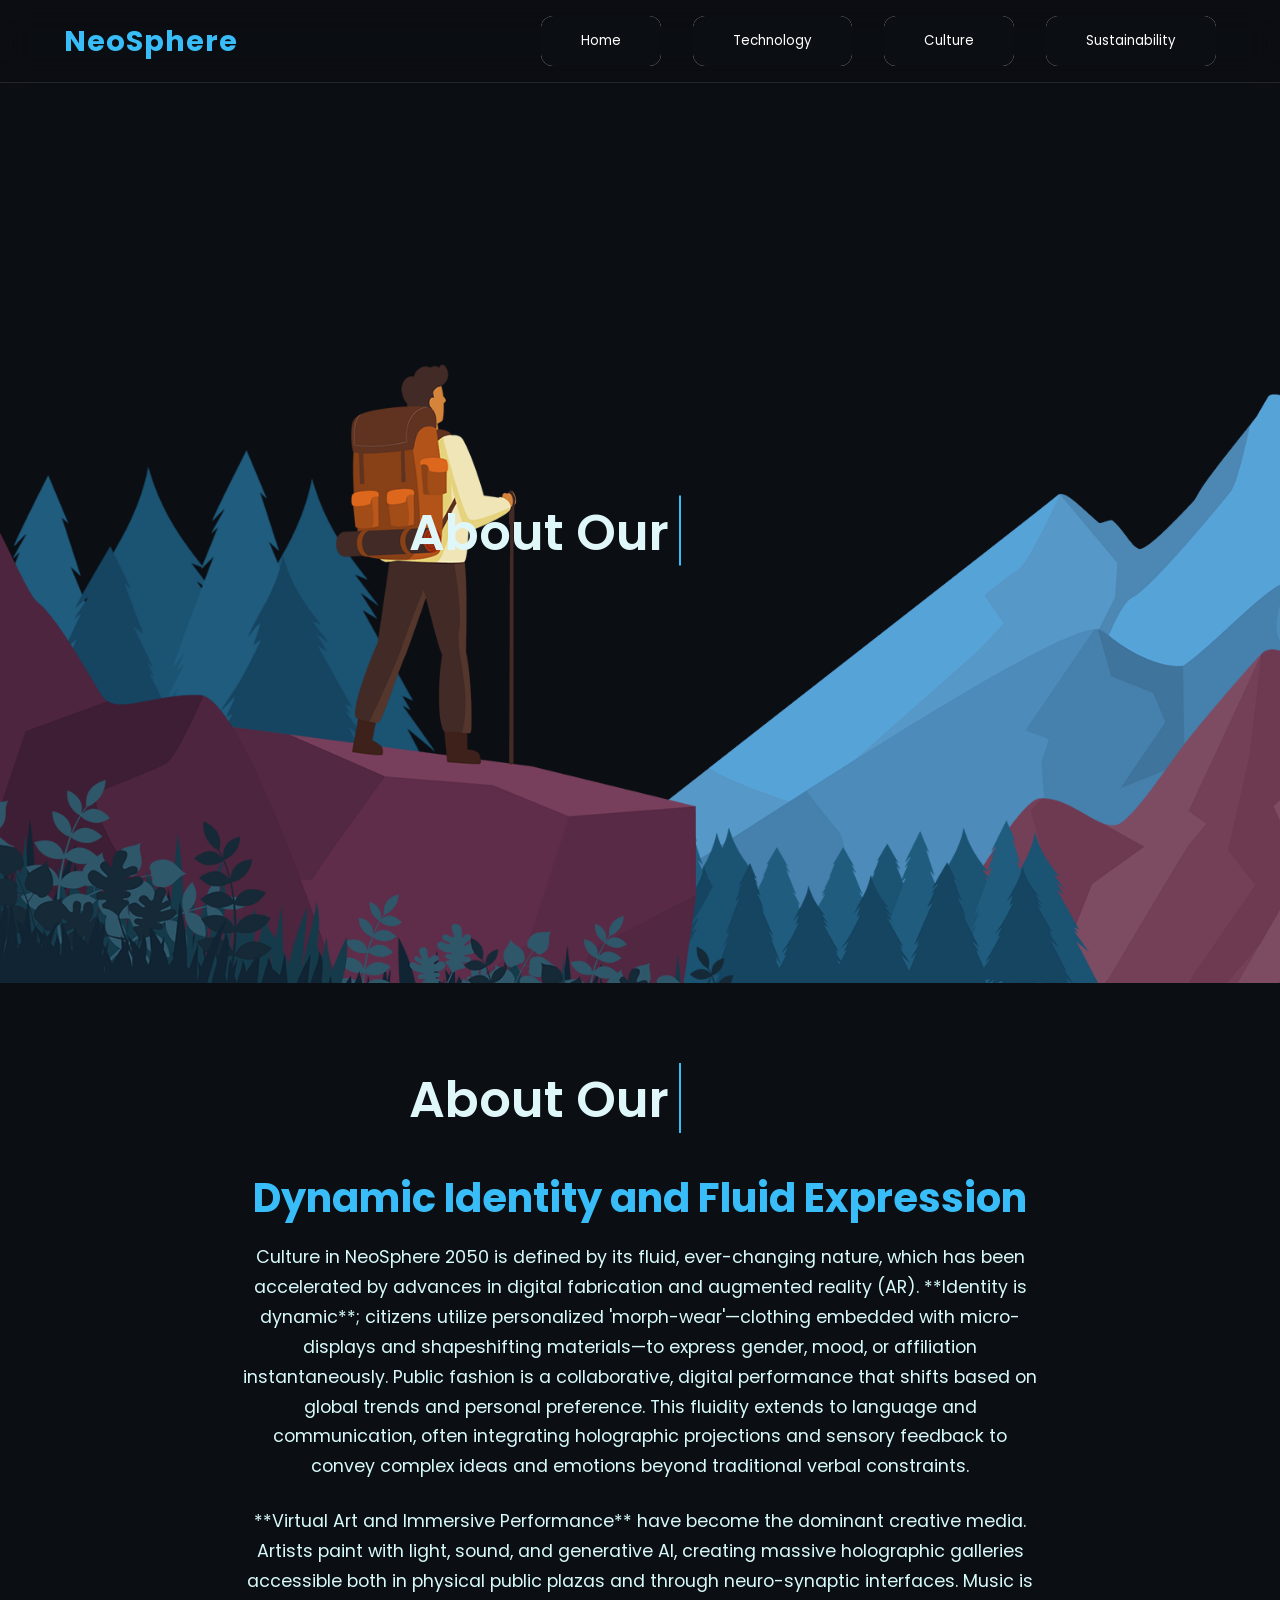
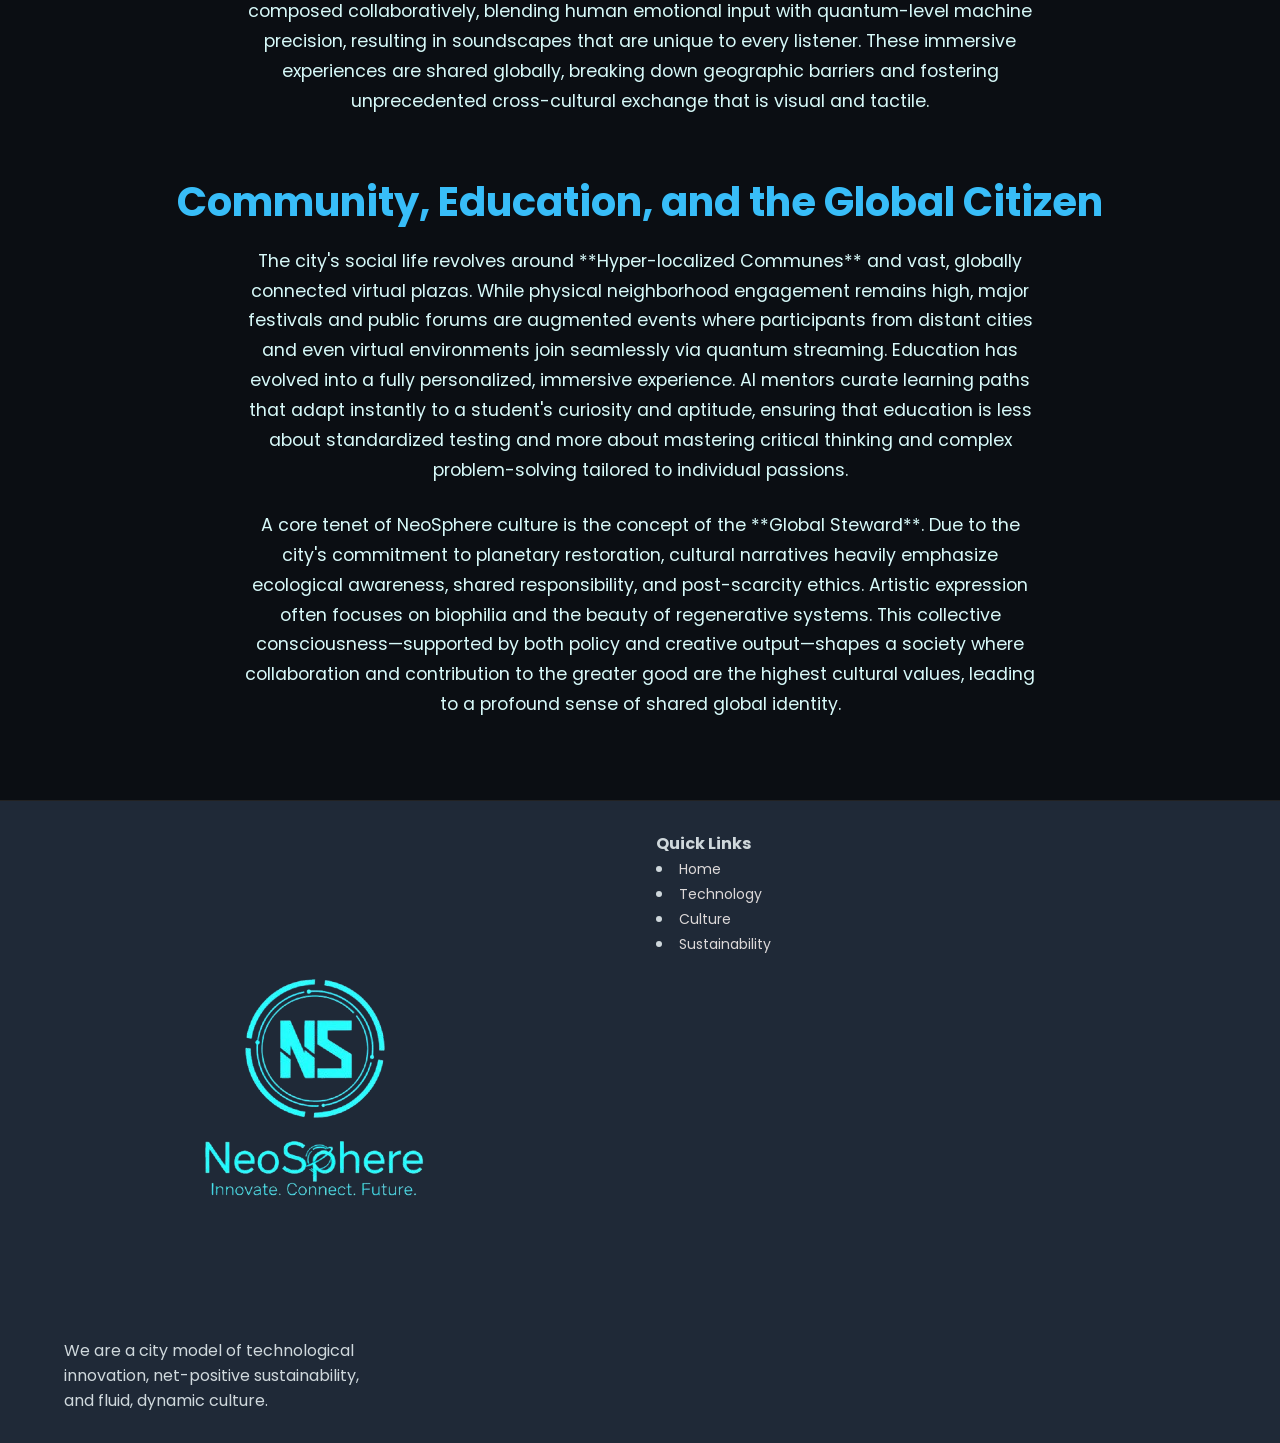
<file: culture.html>
<!DOCTYPE html>
<html lang="en">
<head>
  <meta charset="UTF-8" />
  <meta name="viewport" content="width=device-width, initial-scale=1.0" />
  <title>NeoCity 2050 — Culture</title>
  <link rel="stylesheet" href="style.css" /> 
  <link rel="stylesheet" href="https://cdnjs.cloudflare.com/ajax/libs/font-awesome/6.5.1/css/all.min.css" integrity="sha512-DTOQO9RWCH3ppGqcWaEA1BIZOC6xxalwEsw9c2QQeAIftl+Vegovlnee1c9QX4TctnWMn13TZye+giMm8e2LwA==" crossorigin="anonymous" referrerpolicy="no-referrer" />
</head>
<body class="culture-page"> 
  <nav>
    <div class="logo">NeoSphere</div>
    <ul class ="nav-links">
      <li>
          <a href="index.html" >
            <button class = "btn">Home</button>
          </a>
      </li>
      <li>
          <a href="technology.html" >
            <button class = "btn">Technology</button>
          </a>
        </li>
      <li>
          <a href="culture.html" >
            <button class = "btn">Culture</button>
          </a>
      </li>
      <li>
          <a href="sustainability.html" >
            <button class = "btn">Sustainability</button>
          </a>
      </li>
    </ul>
  </nav>

  <div class="main-content-wrapper">
      
      <section class = "parallax">
          
          <img src="Assets/monutain_01.png" id = "monutain_01">
          <img src="Assets/monutain_02.png" id = "monutain_02">
          <img src="Assets/trees_01.png" id = "trees_01">
          <img src="Assets/trees_02.png" id = "trees_02">
          <img src="Assets/man.png" id = "man">
          <img src="Assets/plants.png" id = "plants">
          
          <div class="animated-text" id="text">
            About Our <span> </span>
          </div>
          
      </section>
      
      <section class="content-intro-section">
          
          <div class="animated-text full-width-title" id="culture-title">
            About Our <span> </span>
          </div>

          <div class="para-content">
              <h2>Dynamic Identity and Fluid Expression</h2>
              <p>
                Culture in NeoSphere 2050 is defined by its fluid, ever-changing nature, which has been accelerated 
                by advances in digital fabrication and augmented reality (AR). **Identity is dynamic**; citizens utilize 
                personalized 'morph-wear'—clothing embedded with micro-displays and shapeshifting materials—to express 
                gender, mood, or affiliation instantaneously. Public fashion is a collaborative, digital performance that 
                shifts based on global trends and personal preference. This fluidity extends to language and communication, 
                often integrating holographic projections and sensory feedback to convey complex ideas and emotions beyond 
                traditional verbal constraints.
              </p><br>
              <p>
                **Virtual Art and Immersive Performance** have become the dominant creative media. Artists paint with light, sound, 
                and generative AI, creating massive holographic galleries accessible both in physical public plazas and through neuro-synaptic 
                interfaces. Music is composed collaboratively, blending human emotional input with quantum-level machine precision, resulting in 
                soundscapes that are unique to every listener. These immersive experiences are shared globally, breaking down geographic barriers 
                and fostering unprecedented cross-cultural exchange that is visual and tactile.
               </p><br>

              <h2>Community, Education, and the Global Citizen</h2>
              <p>
                The city's social life revolves around **Hyper-localized Communes** and vast, globally connected virtual plazas. While physical 
                neighborhood engagement remains high, major festivals and public forums are augmented events where participants from distant cities 
                and even virtual environments join seamlessly via quantum streaming. Education has evolved into a fully personalized, immersive 
                experience. AI mentors curate learning paths that adapt instantly to a student's curiosity and aptitude, ensuring that education 
                is less about standardized testing and more about mastering critical thinking and complex problem-solving tailored to individual passions.
              </p><br>
              <p>
                A core tenet of NeoSphere culture is the concept of the **Global Steward**. Due to the city's commitment to planetary restoration, 
                cultural narratives heavily emphasize ecological awareness, shared responsibility, and post-scarcity ethics. Artistic expression 
                often focuses on biophilia and the beauty of regenerative systems. This collective consciousness—supported by both policy and creative 
                output—shapes a society where collaboration and contribution to the greater good are the highest cultural values, leading to a profound 
                sense of shared global identity.
              </p>
          </div>
      </section>

  </div> 
  
  <footer class="footer">

    <div class = "sec-1">
      <img src="Assets/logo.png" alt="NeoSphere Logo" /> <p>We are a city model of technological innovation, net-positive sustainability, and fluid, dynamic culture.</p>
    </div>

    <div class="sec-2">
      <h4>Quick Links</h4>
          <li><a href="index.html">Home</a></li>
          <li><a href="technology.html">Technology</a></li>
          <li><a href="culture.html">Culture</a></li>
          <li><a href="sustainability.html">Sustainability</a></li>
    </div>
  </footer>

  <script src="script.js"></script> </body>
</html>
</file>
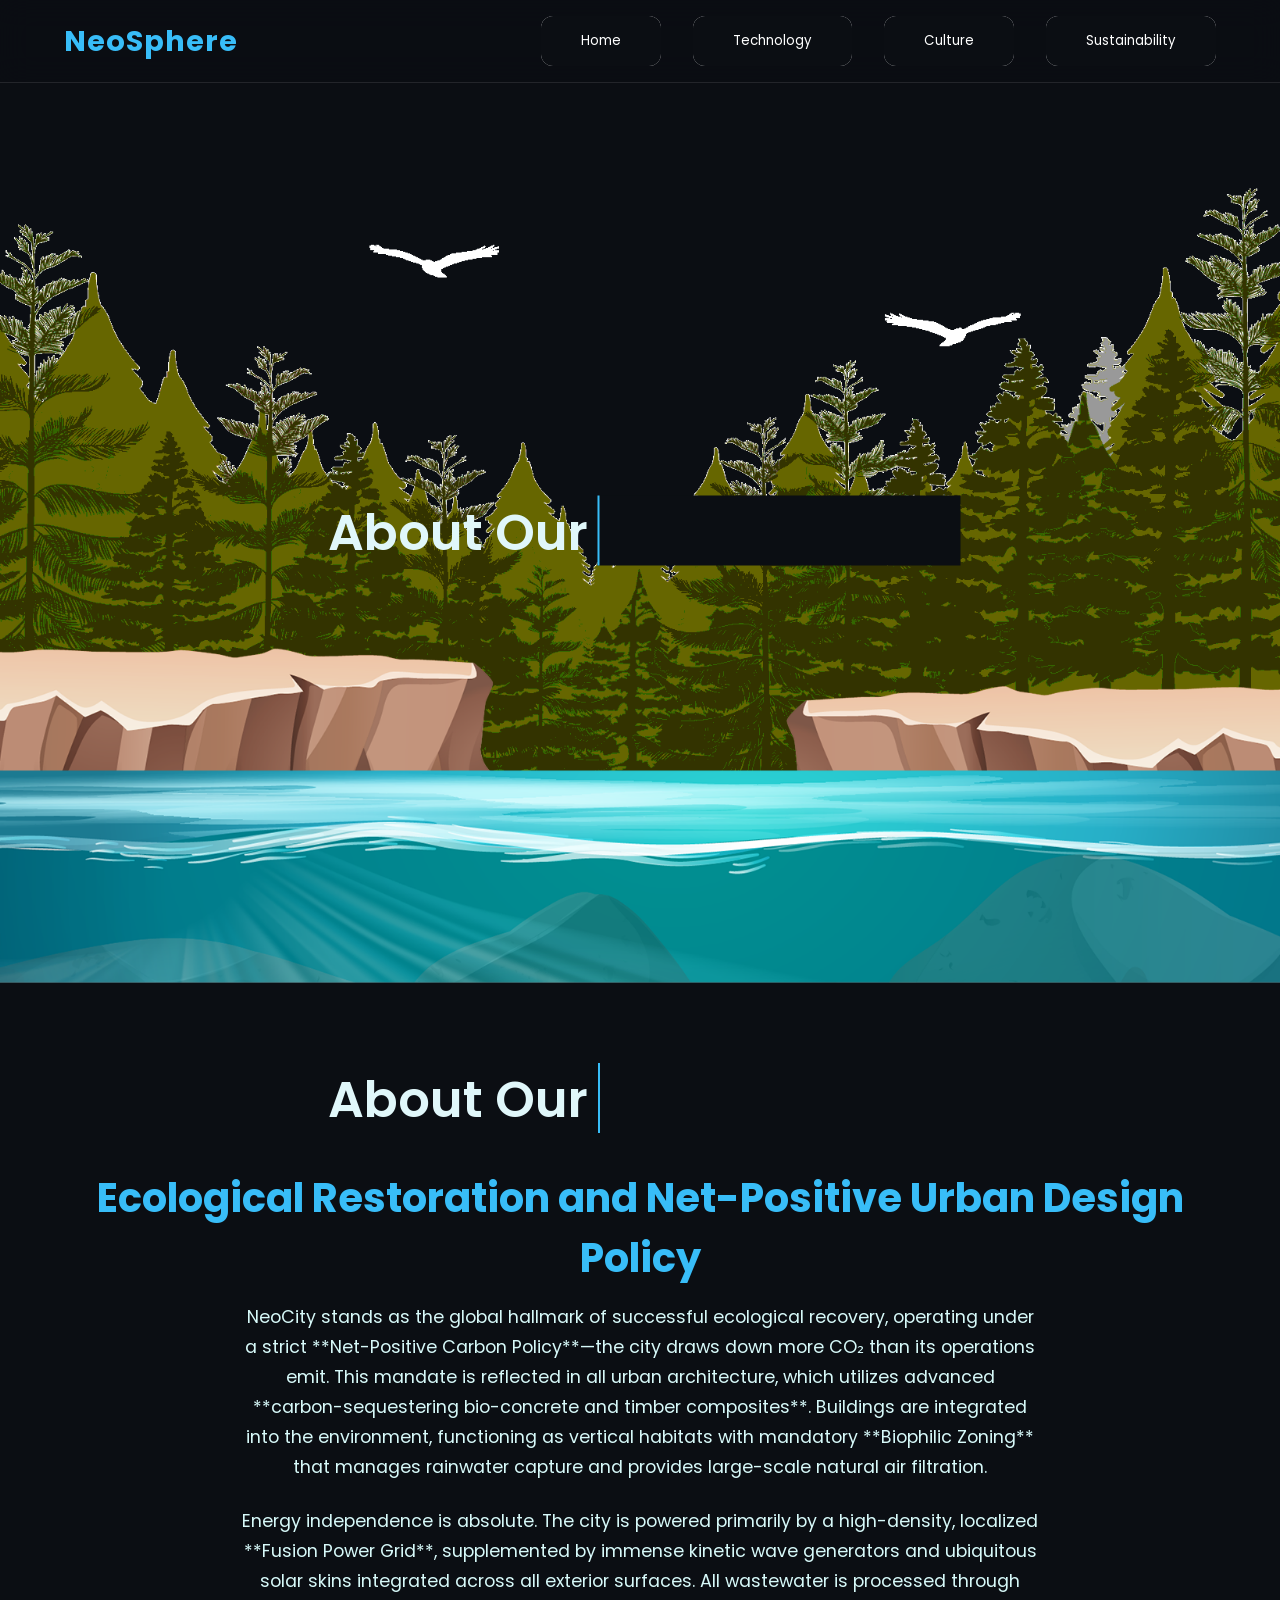
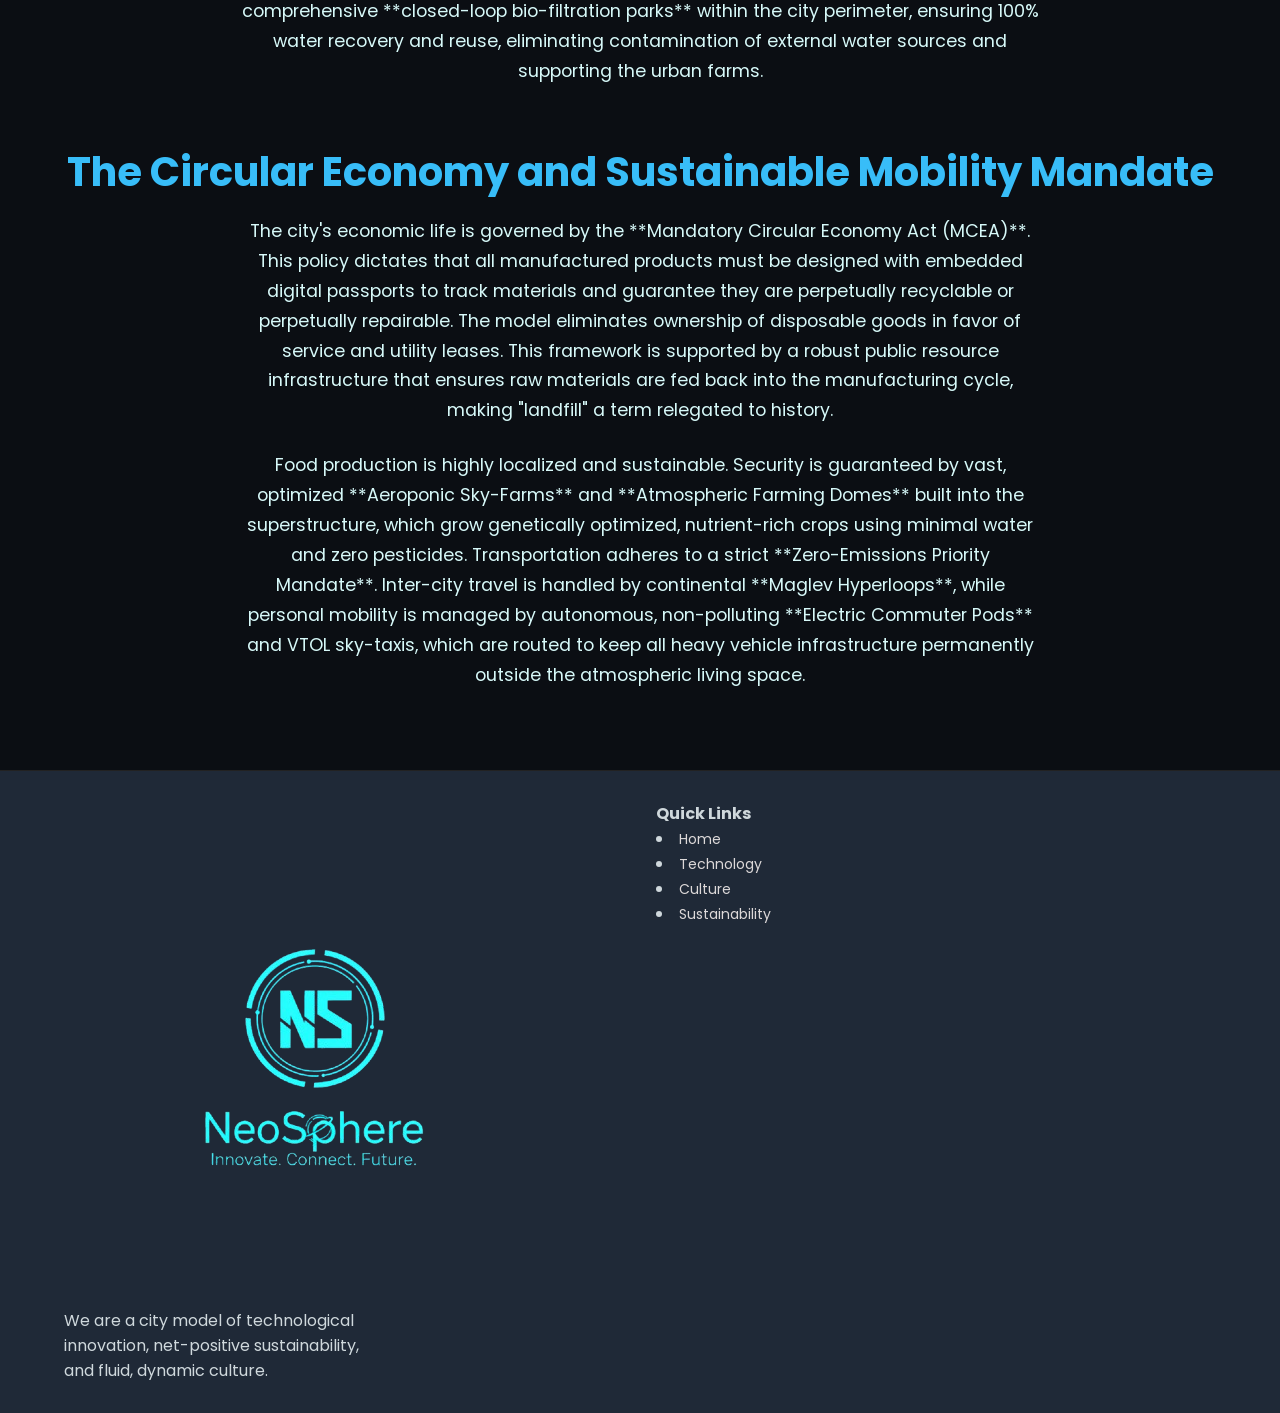
<file: sustainability.html>
<!DOCTYPE html>
<html lang="en">
<head>
  <meta charset="UTF-8" />
  <meta name="viewport" content="width=device-width, initial-scale=1.0" />
  <title>NeoCity 2050 — Sustainability</title>
  <link rel="stylesheet" href="style.css" /> 
  <link rel="stylesheet" href="https://cdnjs.cloudflare.com/ajax/libs/font-awesome/6.5.1/css/all.min.css" integrity="sha512-DTOQO9RWCH3ppGqcWaEA1BIZOC6xxalwEsw9c2QQeAIftl+Vegovlnee1c9QX4TctnWMn13TZye+giMm8e2LwA==" crossorigin="anonymous" referrerpolicy="no-referrer" />
</head>
<body class="sustainability-page"> 
  <nav>
    <div class="logo">NeoSphere</div>
    <ul class ="nav-links">
      <li>
          <a href="index.html">
            <button class = "btn">Home</button>
          </a>
      </li>
      <li>
          <a href="technology.html">
            <button class = "btn">Technology</button>
          </a>
        </li>
      <li>
          <a href="culture.html" >
            <button class = "btn">Culture</button>
          </a>
      </li>
      <li>
          <a href="sustainability.html">
            <button class = "btn">Sustainability</button>
          </a>
      </li>
    </ul>
  </nav>

  <div class="main-content-wrapper">
      
      <section class = "parallax">
          
          <img src="Assets/bird1.png" id = "bird1">
          <img src="Assets/bird2.png" id = "bird2">
          <img src="Assets/forest.png" id = "forest">
          <img src="Assets/rocks.png" id = "rocks">
          <img src="Assets/water1.png" id = "water1">
          
          <div class="animated-text" id="text">
            About Our <span> </span>
          </div>
          
      </section>
      
      <section class="content-intro-section">
          
          <div class="animated-text full-width-title" id="sustainability-title">
            About Our <span> </span>
          </div>

          <div class="para-content">
              <h2>Ecological Restoration and Net-Positive Urban Design Policy</h2>
                <p>
                  NeoCity stands as the global hallmark of successful ecological recovery, operating under a 
                  strict **Net-Positive Carbon Policy**—the city draws down more CO₂ than its operations emit. 
                  This mandate is reflected in all urban architecture, which utilizes advanced **carbon-sequestering 
                  bio-concrete and timber composites**. Buildings are integrated into the environment, functioning 
                  as vertical habitats with mandatory **Biophilic Zoning** that manages rainwater capture and provides 
                  large-scale natural air filtration.
                </p><br/>

                <p>
                  Energy independence is absolute. The city is powered primarily by a high-density, localized **Fusion 
                  Power Grid**, supplemented by immense kinetic wave generators and ubiquitous solar skins integrated 
                  across all exterior surfaces. All wastewater is processed through comprehensive **closed-loop bio-filtration 
                  parks** within the city perimeter, ensuring 100% water recovery and reuse, eliminating contamination of 
                  external water sources and supporting the urban farms.
                </p><br>
              <h2>The Circular Economy and Sustainable Mobility Mandate</h2>
                <p>
                  The city's economic life is governed by the **Mandatory Circular Economy Act (MCEA)**. This policy dictates 
                  that all manufactured products must be designed with embedded digital passports to track materials and guarantee 
                  they are perpetually recyclable or perpetually repairable. The model eliminates ownership of disposable goods 
                  in favor of service and utility leases. This framework is supported by a robust public resource infrastructure 
                  that ensures raw materials are fed back into the manufacturing cycle, making "landfill" a term relegated to history.
                </p><br/>

                <p>
                  Food production is highly localized and sustainable. Security is guaranteed by vast, optimized **Aeroponic Sky-Farms** and **Atmospheric Farming Domes** built into the superstructure, which grow genetically optimized, nutrient-rich crops 
                  using minimal water and zero pesticides. Transportation adheres to a strict **Zero-Emissions Priority Mandate**. Inter-city 
                  travel is handled by continental **Maglev Hyperloops**, while personal mobility is managed by autonomous, non-polluting 
                  **Electric Commuter Pods** and VTOL sky-taxis, which are routed to keep all heavy vehicle infrastructure permanently 
                  outside the atmospheric living space.
                </p>
          </div>
      </section>

  </div> 

  <footer class="footer">

    <div class = "sec-1">
      <img src="Assets/logo.png" alt="NeoSphere Logo" /> <p>We are a city model of technological innovation, net-positive sustainability, and fluid, dynamic culture.</p>
    </div>

    <div class="sec-2">
      <h4>Quick Links</h4>
          <li><a href="index.html">Home</a></li>
          <li><a href="technology.html">Technology</a></li>
          <li><a href="culture.html">Culture</a></li>
          <li><a href="sustainability.html">Sustainability</a></li>
    </div>

  </footer>
  <script src="script.js"></script> </body>
</html>
</file>
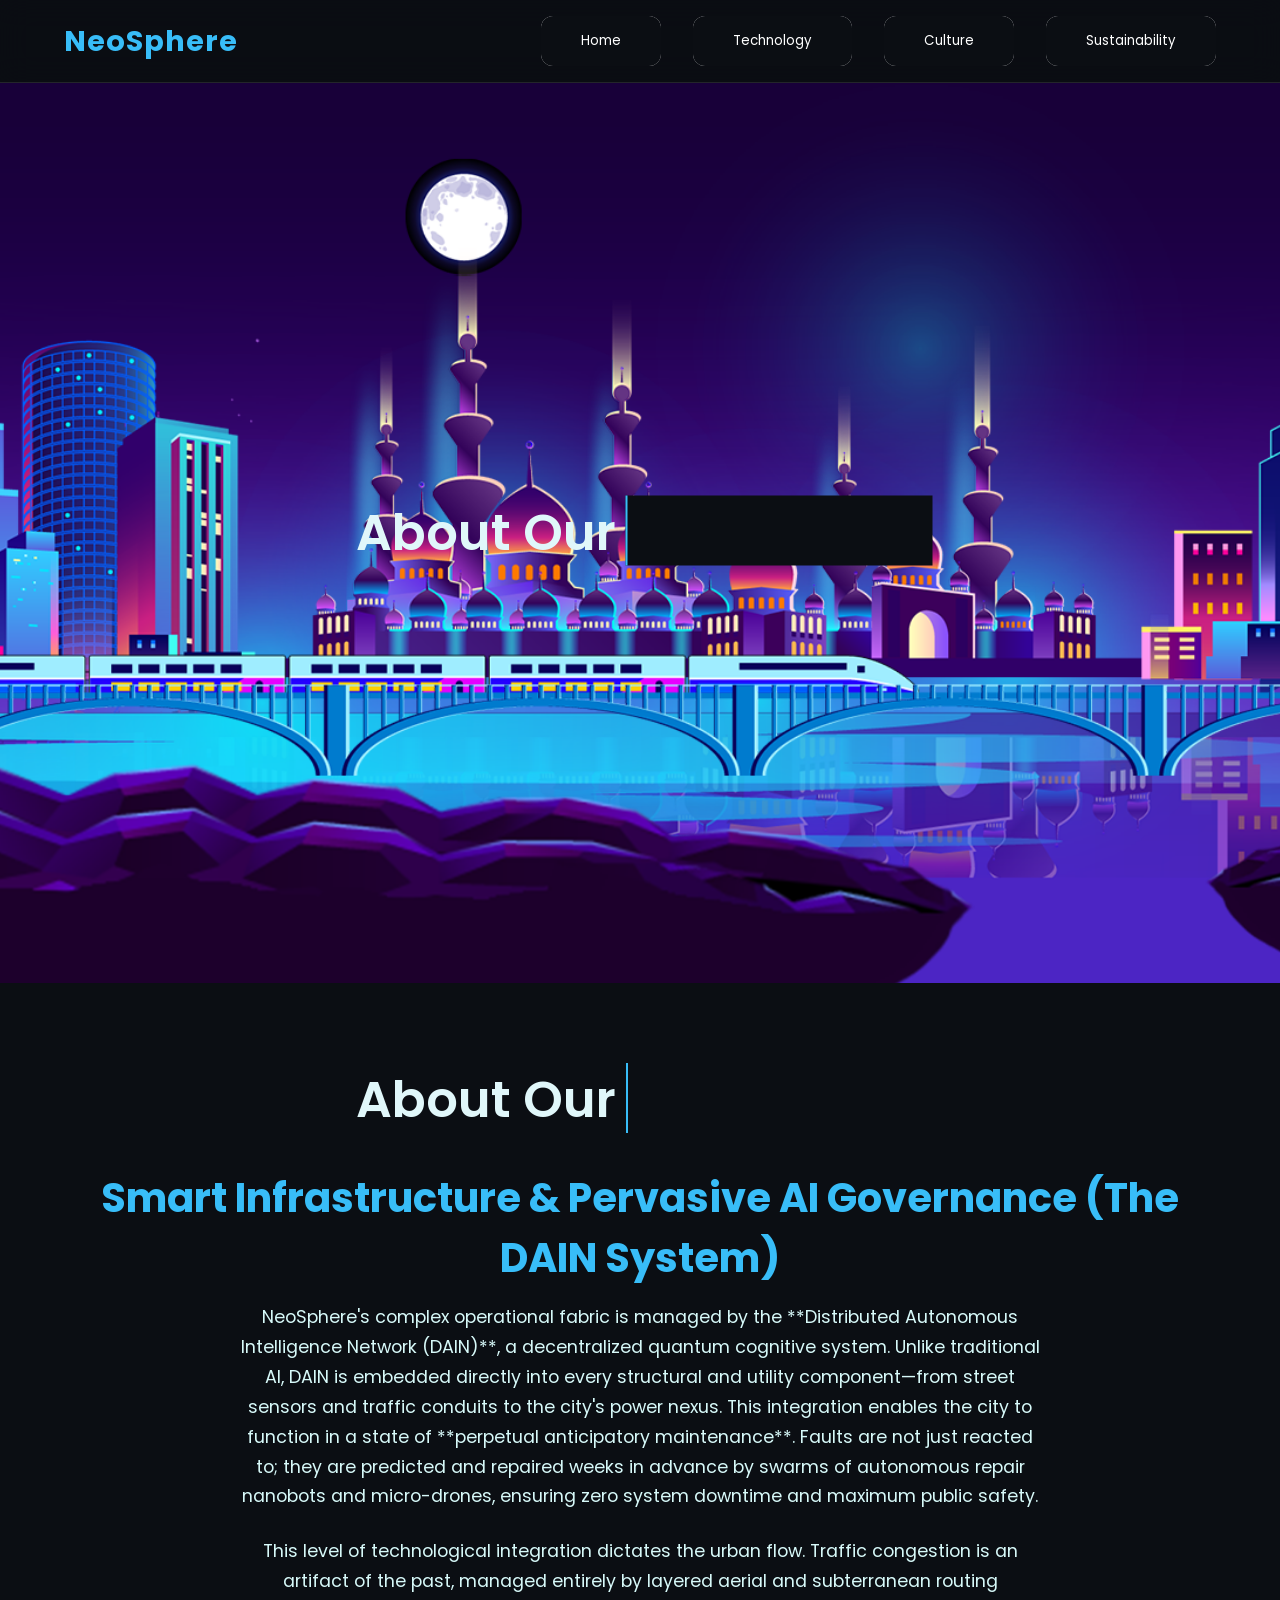
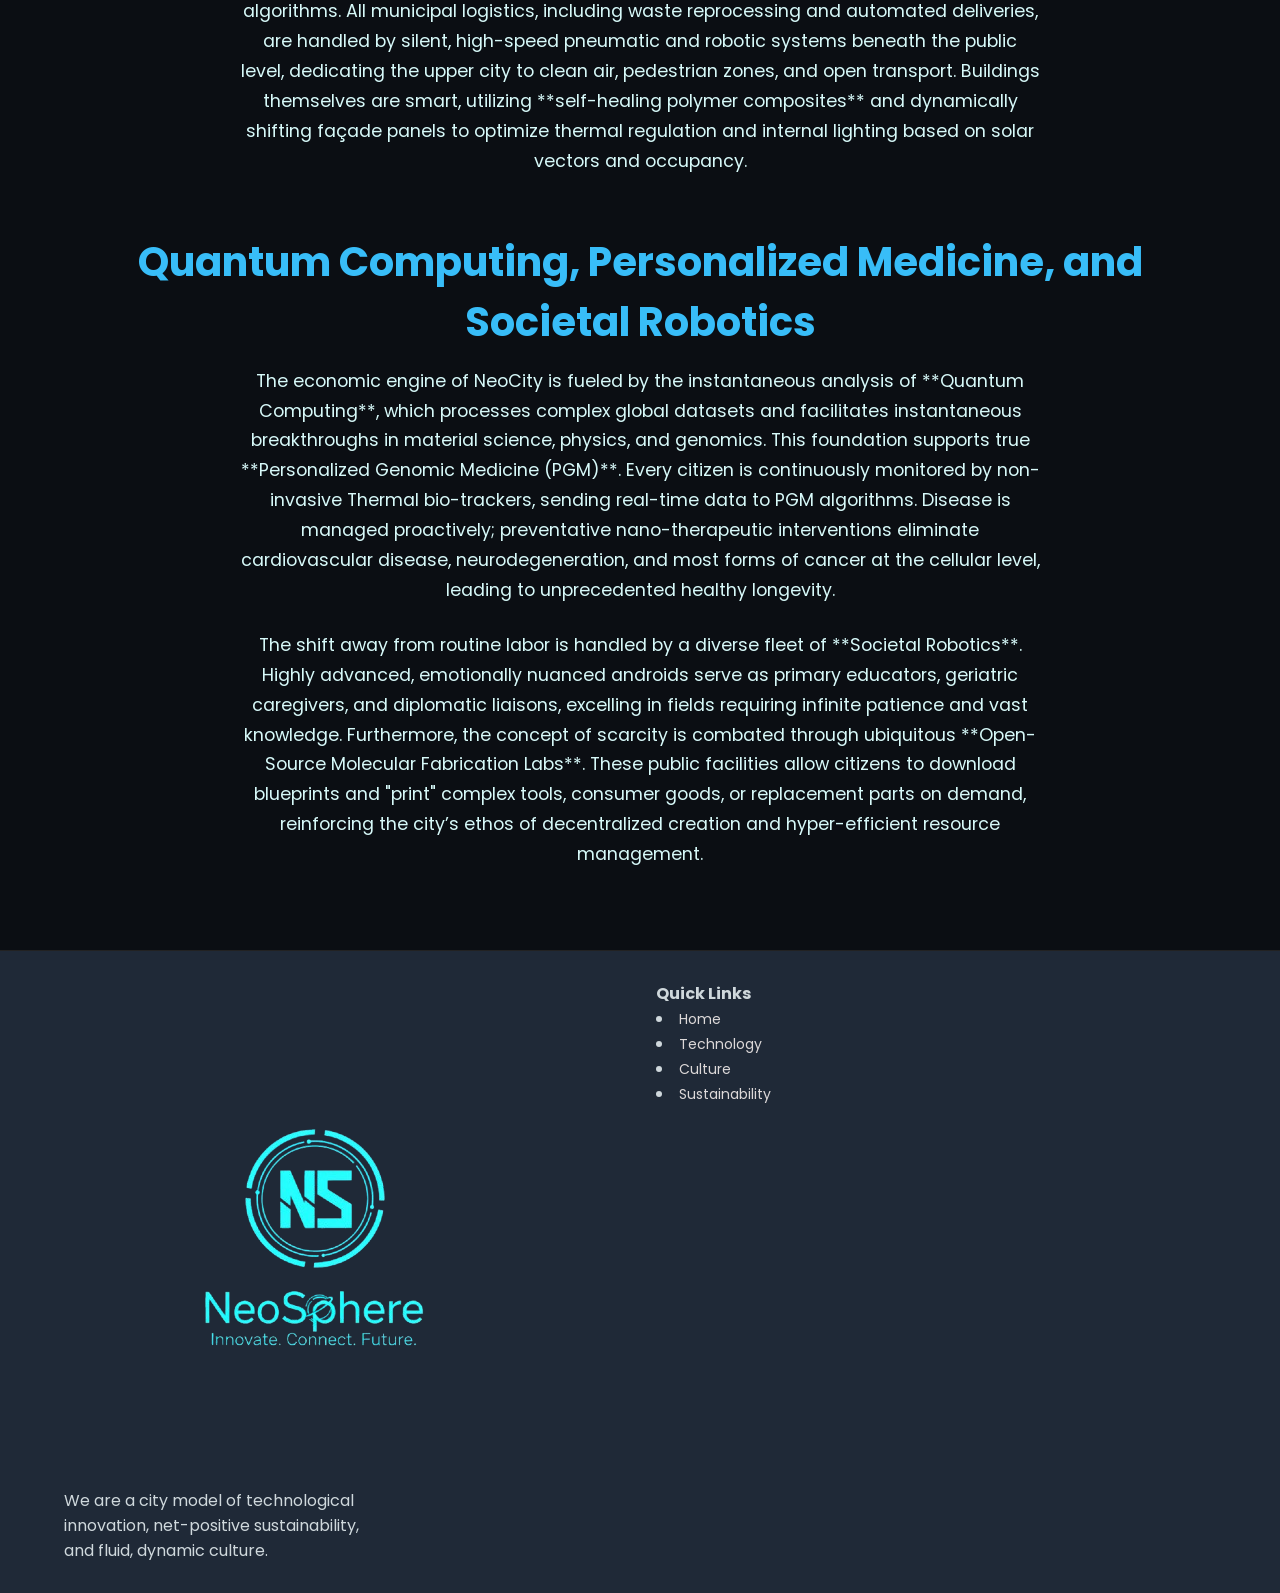
<file: technology.html>
<!DOCTYPE html>
<html lang="en">
<head>
  <meta charset="UTF-8" />
  <meta name="viewport" content="width=device-width, initial-scale=1.0" />
  <title>NeoCity 2050 — Technology</title>
  <link rel="stylesheet" href="style.css" /> 
  <link rel="stylesheet" href="https://cdnjs.cloudflare.com/ajax/libs/font-awesome/6.5.1/css/all.min.css" integrity="sha512-DTOQO9RWCH3ppGqcWaEA1BIZOC6xxalwEsw9c2QQeAIftl+Vegovlnee1c9QX4TctnWMn13TZye+giMm8e2LwA==" crossorigin="anonymous" referrerpolicy="no-referrer" />
</head>
<body class="technology-page"> 
  <nav>
    <div class="logo">NeoSphere</div>
    <ul class ="nav-links">
      <li>
          <a href="index.html" >
            <button class = "btn">Home</button>
          </a>
      </li>
      <li>
          <a href="technology.html" >
            <button class = "btn">Technology</button>
          </a>
        </li>
      <li>
          <a href="culture.html" >
            <button class = "btn">Culture</button>
          </a>
      </li>
      <li>
          <a href="sustainability.html" >
            <button class = "btn">Sustainability</button>
          </a>
      </li>
    </ul>
  </nav>

  <div class="main-content-wrapper">
      
      <section class = "parallax">
          
          <img src="Assets/sky.png" id = "sky">
          <img src="Assets/moon.png" id = "moon">
          <img src="Assets/water.png" id = "water">
          <img src="Assets/center-city.png" id = "center-city">
          <img src="Assets/right-city.png" id = "right-city">
          <img src="Assets/left-city.png" id = "left-city">
          <img src="Assets/train.png" id = "train">
          <img src="Assets/rail.png" id = "rail">
          
          
          <div class="animated-text" id="text">
            About Our <span> </span>
          </div>
          <img src="Assets/hill-left-1.png" id = "hill-left-1">
          <img src="Assets/hill-right-1.png" id = "hill-right-1">
          
      </section>
      
      <section class="content-intro-section">
          
          <div class="animated-text full-width-title" id="technology-title">
            About Our <span> </span>
          </div>

          <div class="para-content">
              <h2>Smart Infrastructure & Pervasive AI Governance (The DAIN System)</h2>
              <p>
                NeoSphere's complex operational fabric is managed by the **Distributed Autonomous Intelligence Network (DAIN)**, a
                decentralized quantum cognitive system. Unlike traditional AI, DAIN is embedded directly into every structural and
                utility component—from street sensors and traffic conduits to the city's power nexus. This integration enables the
                city to function in a state of **perpetual anticipatory maintenance**. Faults are not just reacted to; they are predicted 
                and repaired weeks in advance by swarms of autonomous repair nanobots and micro-drones, ensuring zero system downtime and maximum public safety.
              </p><br>
              <p>
                This level of technological integration dictates the urban flow. Traffic congestion is an artifact of the past, 
                managed entirely by layered aerial and subterranean routing algorithms. All municipal logistics, including waste 
                reprocessing and automated deliveries, are handled by silent, high-speed pneumatic and robotic systems beneath the 
                public level, dedicating the upper city to clean air, pedestrian zones, and open transport. Buildings themselves 
                are smart, utilizing **self-healing polymer composites** and dynamically shifting façade panels to optimize thermal 
                regulation and internal lighting based on solar vectors and occupancy.
              </p><br>

              <h2>Quantum Computing, Personalized Medicine, and Societal Robotics</h2>
              <p>
                The economic engine of NeoCity is fueled by the instantaneous analysis of **Quantum Computing**, which processes complex 
                global datasets and facilitates instantaneous breakthroughs in material science, physics, and genomics. This foundation 
                supports true **Personalized Genomic Medicine (PGM)**. Every citizen is continuously monitored by non-invasive Thermal 
                bio-trackers, sending real-time data to PGM algorithms. Disease is managed proactively; preventative nano-therapeutic 
                interventions eliminate cardiovascular disease, neurodegeneration, and most forms of cancer at the cellular level, 
                leading to unprecedented healthy longevity.
              </p><br>
              <p>
                The shift away from routine labor is handled by a diverse fleet of **Societal Robotics**. Highly advanced, emotionally nuanced 
                androids serve as primary educators, geriatric caregivers, and diplomatic liaisons, excelling in fields requiring infinite 
                patience and vast knowledge. Furthermore, the concept of scarcity is combated through ubiquitous **Open-Source Molecular Fabrication 
                Labs**. These public facilities allow citizens to download blueprints and "print" complex tools, consumer goods, or replacement 
                parts on demand, reinforcing the city’s ethos of decentralized creation and hyper-efficient resource management.
              </p>
          </div>
      </section>

  </div> 

  <footer class="footer">

    <div class = "sec-1">
      <img src="Assets/logo.png" alt="NeoSphere Logo" /> <p>We are a city model of technological innovation, net-positive sustainability, and fluid, dynamic culture.</p>
    </div>

    <div class="sec-2">
      <h4>Quick Links</h4>
          <li><a href="index.html">Home</a></li>
          <li><a href="technology.html">Technology</a></li>
          <li><a href="culture.html">Culture</a></li>
          <li><a href="sustainability.html">Sustainability</a></li>
    </div>

  </footer>
  <script src="script.js"></script> </body>
</html>
</file>
<file: style.css>
@import url('https://fonts.googleapis.com/css2?family=Poppins:ital,wght=0,100;0,200;0,300;0,400;0,500;0,600;0,700;0,800;0,900;1,100;1,200;1,300;1,400;1,500;1,600;1,700;1,800;1,900&display=swap');

* {
    font-family: 'Poppins', sans-serif;
    box-sizing: border-box;
    margin: 0;
    padding: 0;
}
html {
    height: 100%; 
    scroll-behavior: smooth;
    overflow-x: hidden; 
}
body {
    background-color: #0b0e13;
    color: #e0f7fa;
    min-height: 100vh;
    width: 100%;
    display: flex;
    flex-direction: column;
}
body.menu-open {
    overflow: hidden; /* Lock viewport scrolling when drawer is open */
}

.btn{ 
    padding: 15px 40px; 
    border: none; 
    outline: none; 
    color : #fff; 
    cursor: pointer; 
    position: relative; 
    z-index: 0; 
    border-radius: 12px;
    text-decoration: none;
    display: inline-block;
    text-align: center;
    white-space: nowrap;
} 

.btn::after{ 
    content: ""; 
    z-index: -1; 
    position: absolute; 
    width: 100%; 
    height: 100%; 
    background-color: #0b0e13; 
    left: 0; 
    top: 0; 
    border-radius: 12px;
} 

.btn::before{ 
    content: ""; 
    background: linear-gradient( 
        45deg, 
        #ff0000, 
        #ff7300, 
        #fffb00, 
        #48ff00, 
        #00ffd5, 
        #002bff, 
        #ff00cb, 
        #ff0000 
    ); 
    position: absolute; 
    top: -2px; 
    left: -2px; 
    background-size: 600%; 
    z-index: -1; 
    width: calc(100% + 4px); 
    height: calc(100% + 4px); 
    -webkit-filter: blur(8px); 
    filter: blur(8px); 
    transform: translateZ(0); 
    animation: glowing 20s infinite; 
    transition: opacity .3s ease-in-out; 
    border-radius: 12px;
    opacity: 0; 
}

@keyframes glowing{ 
    0%{background-position:0 0;} 
    50%{background-position:400% 0;} 
    100%{background-position:0 0;} 
} 

.btn:hover::before{ 
    opacity: 1; 
} 

.btn:active::after{ 
    background-color: transparent; 
} 

.btn:active{ 
    color: #fff;
    font-weight: bold; 
}

.animated-text{
  font-size: 50px;
  font-weight: 600;
  min-width: 280px;
  display: block; 
  margin: 0 auto;
}

.animated-text span{
  position: relative;
}

.animated-text span::before{
  content: "NeoSphere 2050"; 
  color: #38bdf8;
}

.animated-text span::after{
  content: "";
  position: absolute;
  width: calc(100% + 8px);
  height: 100%;
  background: #0b0e13;
  border-left: 2px solid #38bdf8;
  right: -8px;
  animation:cursor .8s infinite, typing 20s steps(14) infinite;
}

@keyframes cursor{
  to{
    border-left: 2px solid #0b0e13;
  }
}

@keyframes typing{
  10%, 15%, 30%, 35%, 50%, 55%, 70%, 75%, 90%, 95%{width: 0;}
  5%, 20%, 25%, 40%, 45%, 60%, 65%, 80%, 85%{width: calc(100% + 8px);}
}

nav{
  width: 100%;
  padding: 1rem 5%;
  background: rgba(11, 14, 19, 0.85);
  border-bottom: 1px solid rgba(255, 255, 255, 0.1);
  -webkit-backdrop-filter: blur(15px); 
  backdrop-filter: blur(15px);
  display: flex;
  align-items: center;
  justify-content: space-between;
  position: relative; 
  z-index: 9999; 
}

.logo{
  font-size: 1.8rem;
  font-weight: 700;
  color:#38bdf8;
  letter-spacing: 1px;
}

.nav-links{
  list-style: none;
  display: flex;
  gap: 2rem;
}

.menu-toggle, .sidebar-overlay {
    display: none;
}

.main-content-wrapper {
    flex-grow: 1; 
    width: 100%;
}
section {
  padding: 60px 20px;
  max-width: 900px;
  margin: auto;
}

.parallax {
  position: relative;
  display: flex;
  justify-content: center;
  align-items: center;
  min-height: 100vh; 
  height: 100vh; 
  overflow: hidden; 
  max-width: none;
  width: 100vw;
  margin-left: calc(50% - 50vw); 
  background-color: #0b0e13; 
  transform-style: preserve-3d; 
}

.parallax img{
  position: absolute;
  left: 0;
  top: 0;
  width: 100%;
  height: 100%;
  object-fit: cover; 
  z-index: 10;
  pointer-events: none;
}

#hill1, #hill2, #hill3, #hill4, #hill5, #tree, #plant {
  bottom: 0; 
  top: auto; 
}

.parallax #text {
  position: absolute;
  top: 50%; 
  left: 50%;
  transform: translate(-50%, -50%); 
  z-index: 1000;
  white-space: nowrap;
}

.content-intro-section {
    width: 100%;
    max-width: none; 
    padding: 80px 5%; 
    text-align: center;
    background: #0b0e13; 
}

.full-width-title {
    width: 100%;
    font-size: 50px;
    font-weight: 600;
    text-align: center;
}

.content-intro-section h2 {
    font-size: 2.5rem; 
    color: #38bdf8;
    margin-bottom: 15px;
    margin-top: 30px;
}

.content-intro-section p {
    font-size: 1.1rem;
    line-height: 1.7;
    color: #d7f9f9;
    max-width: 800px; 
    margin: 0 auto;   
}

/* ==========================================================================
   FOOTER SECTION SETUP & LAYOUT WRAP CONSTRAINT
   ========================================================================== */
.footer {
    width: 100%;
    padding: 30px 5%; 
    display: grid;
    grid-template-columns: repeat(auto-fit, minmax(200px, 1fr)); 
    gap: 2rem;
    background: #1f2937; 
    color: #cfd8dc; 
    border-top: 1px solid #222;
}

/* Targets the column element containing your bottom .logo */
.footer .sec-1,
.footer .sec_1,
.footer div:first-of-type {
    max-width: 300px; /* Keeps the logo/intro wrapper from expanding infinitely */
}

/* Fallback protection specifically targeting text logos in the footer grid */
.footer .logo {
    display: inline-block;
    font-size: 1.8rem; /* Keeps it exactly matched to top nav size */
    width: auto;
}

.sec-2 ul { list-style: none; }
.footer li { transition: all .42s; }
.footer li:hover { transform: translateX(6px); }
.footer li a {
  color: #ddd9d9;
  font-size: 14px;
  text-decoration: none;
}
.footer li a:hover { color: #38bdf8; }

.sustainability-page #sustainability-title span::before,
.sustainability-page #text span::before { content: "Sustainability"; }

.culture-page #text span::before,
.culture-page #culture-title span::before { content: "Culture"; }

.technology-page #text span::before,
.technology-page #technology-title span::before { content: "Technology"; }

/* ==========================================================================
   MOBILE SIDEBAR DRAWER SYSTEM
   ========================================================================== */

@media (max-width: 768px) {
    nav {
        flex-direction: row-reverse;
        padding: 1rem 5%;
    }

    .menu-toggle {
        display: flex;
        flex-direction: column;
        justify-content: space-between;
        width: 30px;
        height: 21px;
        background: transparent;
        border: none;
        cursor: pointer;
        z-index: 10005; 
    }

    .menu-toggle span {
        width: 100%;
        height: 3px;
        background-color: #38bdf8;
        border-radius: 2px;
        transition: all 0.3s ease-in-out;
    }

    .menu-toggle.active span:nth-child(1) {
        transform: translateY(9px) rotate(45deg);
    }
    .menu-toggle.active span:nth-child(2) {
        opacity: 0;
        width: 0;
    }
    .menu-toggle.active span:nth-child(3) {
        transform: translateY(-9px) rotate(-45deg);
    }

    .nav-links {
        position: fixed;
        top: 0;
        left: 0; 
        height: 100vh;
        width: 280px;
        background: #0b0e13;
        border-right: 1px solid rgba(255, 255, 255, 0.1); 
        flex-direction: column;
        justify-content: flex-end; 
        align-items: center;
        gap: 2rem;
        padding: 2rem 2rem 6rem 2rem; 
        z-index: 10000; 
        transform: translateX(-100%);
        transition: transform 0.4s cubic-bezier(0.25, 1, 0.5, 1);
    }

    .nav-links.active {
        transform: translateX(0);
        box-shadow: 10px 0 30px rgba(0, 0, 0, 0.7);
    }

    .nav-links li {
        width: 100%;
        display: flex;
        justify-content: center;
        position: relative;
        z-index: 10001; 
    }

    .sidebar-overlay {
        display: block;
        position: fixed;
        top: 0;
        left: 0;
        width: 100vw;
        height: 100vh;
        background: rgba(0, 0, 0, 0.6);
        z-index: 9995;
        opacity: 0;
        pointer-events: none;
        transition: opacity 0.4s ease;
    }

    .sidebar-overlay.active {
        opacity: 1;
        pointer-events: auto;
    }

    .btn {
        width: 100%;
        max-width: 220px; 
        padding: 14px 30px; 
        font-size: 0.95rem;
        position: relative;
        z-index: 10002; 
        pointer-events: auto !important; 
    }

    /* Adjust footer grid gaps on phone widths */
    .footer {
        grid-template-columns: 1fr;
        gap: 1.5rem;
        text-align: center;
    }
    .footer .sec-1,
    .footer .sec_1,
    .footer div:first-of-type {
        margin: 0 auto; /* Centers the logo container block when stacked */
    }

    .parallax {
        height: auto;
        min-height: auto;
        aspect-ratio: 16 / 9; 
        width: 100%;
    }
    .parallax img {
        object-fit: fill; 
    }
    .animated-text, .full-width-title {
        font-size: 20px !important;
        min-width: 180px;
    }
    .parallax #text {
        top: 35%;
    }
}

@media (max-width: 480px) {
    .parallax { aspect-ratio: 4 / 3; }
    .animated-text, .full-width-title { font-size: 15px !important; }
}
</file>
